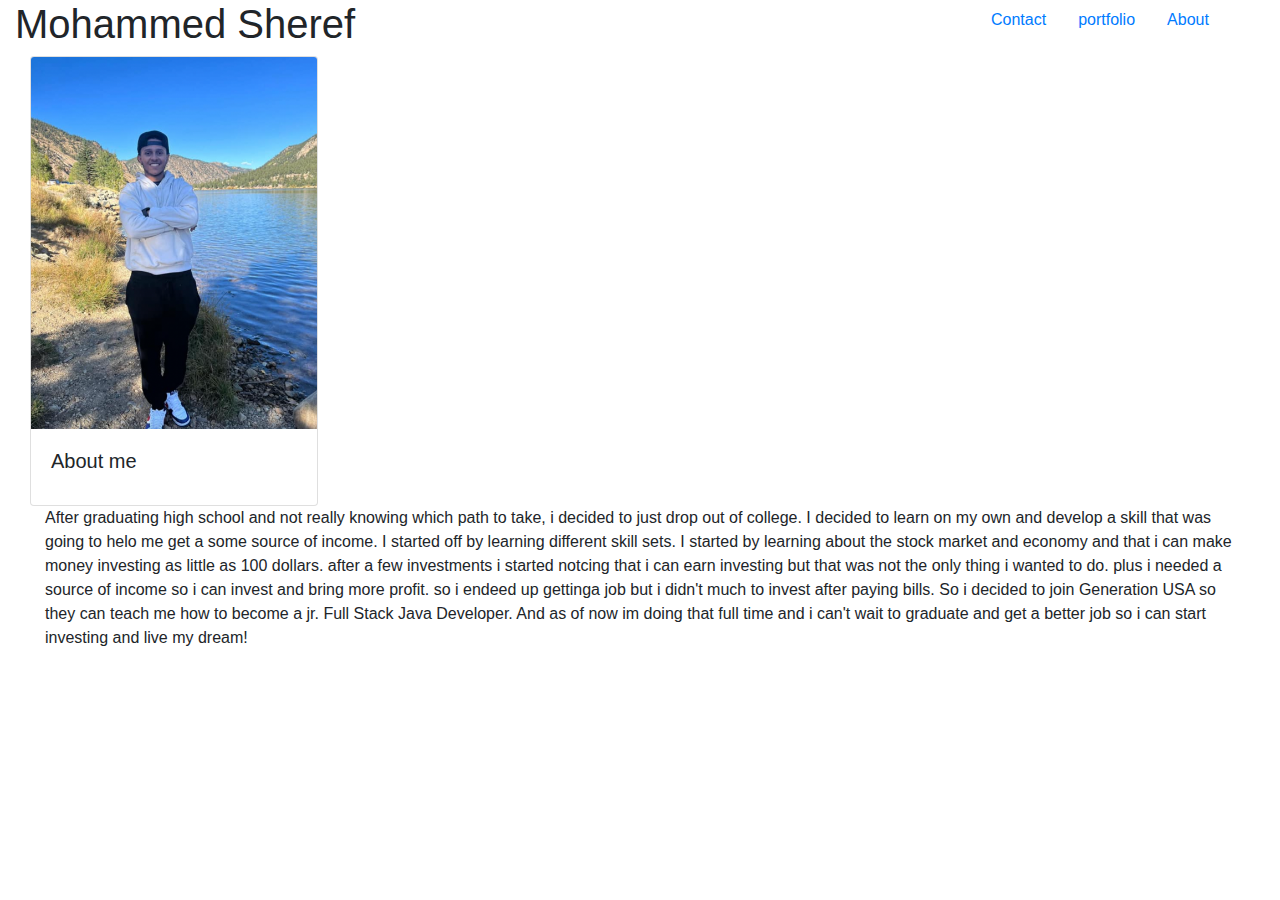
<file: index.html>
<!DOCTYPE html>
<html lang="en">
<head>
    <meta charset="UTF-8">
    <meta http-equiv="X-UA-Compatible" content="IE=edge">
    <meta name="viewport" content="width=device-width, initial-scale=1.0">
    <link rel="stylesheet" href="https://maxcdn.bootstrapcdn.com/bootstrap/4.0.0/css/bootstrap.min.css" integrity="sha384-Gn5384xqQ1aoWXA+058RXPxPg6fy4IWvTNh0E263XmFcJlSAwiGgFAW/dAiS6JXm" crossorigin="anonymous">
    <title>Document</title>
</head>
<body>

<div class="container-fluid">
    
    <div class="row">
      
        <div class="col-9">
           <h1>Mohammed Sheref</h1>
        </div>
        <div class="col">
            <ul class="nav">
                <li class="nav-item">
                  <a class="nav-link active" href="./contact.html">Contact</a>
                </li>
                <li class="nav-item">
                  <a class="nav-link" href="portfolio.html">portfolio</a>
                </li>
                <li class="nav-item">
                  <a class="nav-link" href="./index.html">About</a>
                </li>
            </ul>
        </div>
       <br>

            
        </div>
    <div class="container-fluid">
    <div class="row">
        <div class="col">
            <div class="card" style="width: 18rem;">
                <img src="./1.1.1.png" class="card-img-top" alt="...">
                <div class="card-body">
                  <h5 class="card-title">About me</h5>
                </div>
            </div>
        <div class="col">
            <p>After graduating high school and not really knowing which path to take, i decided to just drop out of college. I decided to learn on my own and develop a skill that was going to helo me get a some source of income.
                 I started off by learning different skill sets. I started by learning about the stock market and economy and that i can make money investing as little as 100 dollars. after a few investments i started notcing that i 
                 can earn investing but that was not the only thing i wanted to do. plus i needed a source of income so i can invest and bring more profit. so i endeed up gettinga job but i didn't much to invest after paying bills.
                 So i decided to join Generation USA so they can teach me how to become a jr. Full Stack Java Developer. And as of now im doing that full time and i can't wait to graduate and get a better job so i can start investing and
                 live my dream!

            </p>
        </div>
              

        </div>
    </div>
    </div>
</div>



<script src="https://cdn.jsdelivr.net/npm/bootstrap@5.1.3/dist/js/bootstrap.bundle.min.js" integrity="sha384-ka7Sk0Gln4gmtz2MlQnikT1wXgYsOg+OMhuP+IlRH9sENBO0LRn5q+8nbTov4+1p" crossorigin="anonymous"></script>     
</body>
</html>
</file>
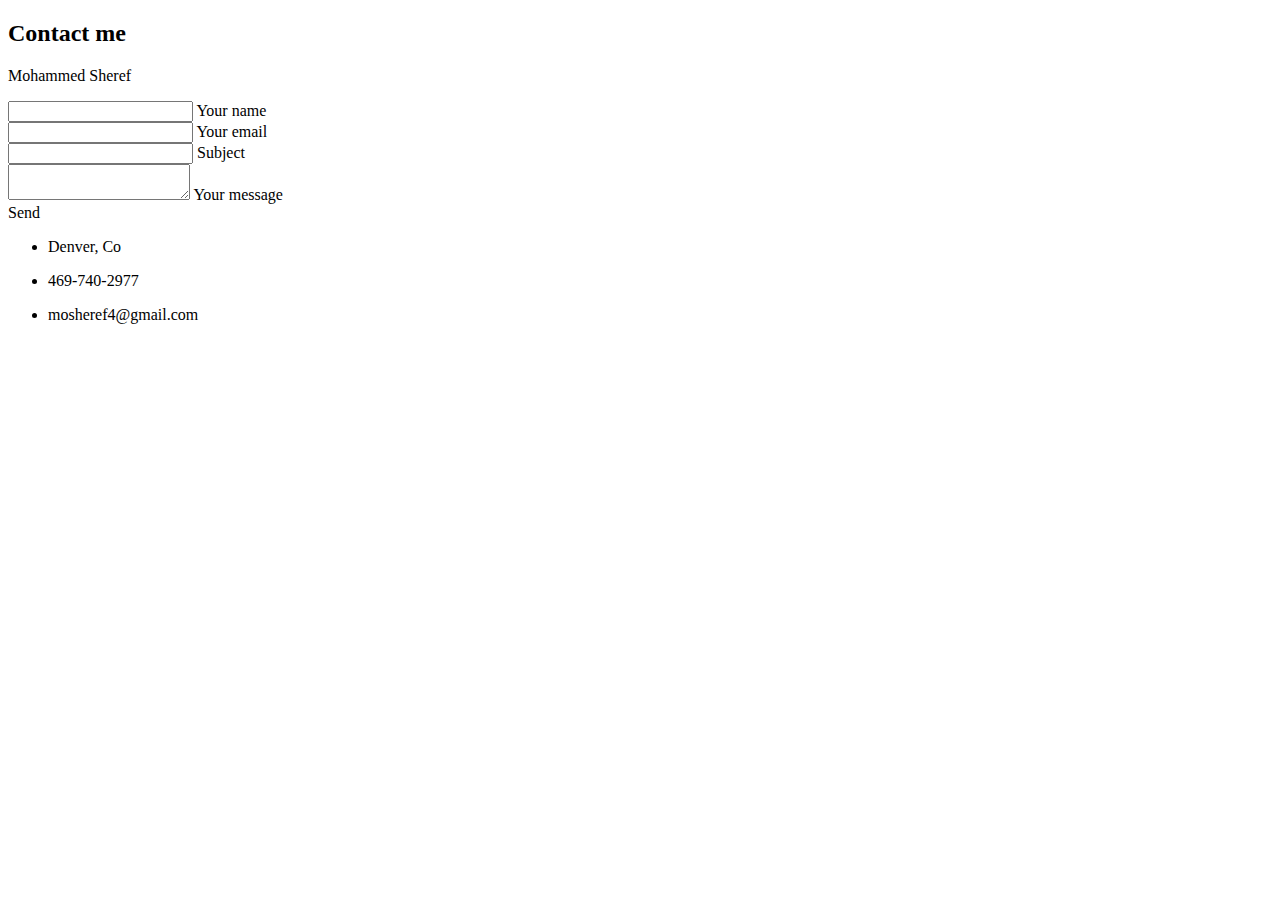
<file: contact.html>
<!DOCTYPE html>
<html lang="en">
<head>
    <meta charset="UTF-8">
    <meta http-equiv="X-UA-Compatible" content="IE=edge">
    <meta name="viewport" content="width=device-width, initial-scale=1.0">
    <link href="https://cdn.jsdelivr.net/npm/bootstrap@5.1.3/dist/css/bootstrap.min.css" rel="stylesheet" integrity="sha384-1BmE4kWBq78iYhFldvKuhfTAU6auU8tT94WrHftjDbrCEXSU1oBoqyl2QvZ6jIW3" crossorigin="anonymous">

    <title>Document</title>
</head>
<body>
    <div class="container">
    
        <div class="row">
        
            <div class="col">
                <!--Section: Contact v.2-->
<section class="mb-4">

    <!--Section heading-->
    <h2 class="h1-responsive font-weight-bold text-center my-4">Contact me</h2>
    <!--Section description-->
    <p class="text-center w-responsive mx-auto mb-5">Mohammed Sheref</p>

    <div class="row">

        <!--Grid column-->
        <div class="col-md-9 mb-md-0 mb-5">
            <form id="contact-form" name="contact-form" action="mail.php" method="POST">

                <!--Grid row-->
                <div class="row">

                    <!--Grid column-->
                    <div class="col-md-6">
                        <div class="md-form mb-0">
                            <input type="text" id="name" name="name" class="form-control">
                            <label for="name" class="">Your name</label>
                        </div>
                    </div>
                    <!--Grid column-->

                    <!--Grid column-->
                    <div class="col-md-6">
                        <div class="md-form mb-0">
                            <input type="text" id="email" name="email" class="form-control">
                            <label for="email" class="">Your email</label>
                        </div>
                    </div>
                    <!--Grid column-->

                </div>
                <!--Grid row-->

                <!--Grid row-->
                <div class="row">
                    <div class="col-md-12">
                        <div class="md-form mb-0">
                            <input type="text" id="subject" name="subject" class="form-control">
                            <label for="subject" class="">Subject</label>
                        </div>
                    </div>
                </div>
                <!--Grid row-->

                <!--Grid row-->
                <div class="row">

                    <!--Grid column-->
                    <div class="col-md-12">

                        <div class="md-form">
                            <textarea type="text" id="message" name="message" rows="2" class="form-control md-textarea"></textarea>
                            <label for="message">Your message</label>
                        </div>

                    </div>
                </div>
                <!--Grid row-->

            </form>

            <div class="text-center text-md-left">
                <a class="btn btn-primary" onclick="document.getElementById('contact-form').submit();">Send</a>
            </div>
            <div class="status"></div>
        </div>
        <!--Grid column-->

        <!--Grid column-->
        <div class="col-md-3 text-center">
            <ul class="list-unstyled mb-0">
                <li><i class="fas fa-map-marker-alt fa-2x"></i>
                    <p>Denver, Co</p>
                </li>

                <li><i class="fas fa-phone mt-4 fa-2x"></i>
                    <p>469-740-2977</p>
                </li>

                <li><i class="fas fa-envelope mt-4 fa-2x"></i>
                    <p>mosheref4@gmail.com
                    </p>
                </li>
            </ul>
        </div>
        <!--Grid column-->

    </div>

</section>
<!--Section: Contact v.2-->
            </div>
        </div>
    </div>
    


<script src="https://cdn.jsdelivr.net/npm/bootstrap@5.1.3/dist/js/bootstrap.bundle.min.js" integrity="sha384-ka7Sk0Gln4gmtz2MlQnikT1wXgYsOg+OMhuP+IlRH9sENBO0LRn5q+8nbTov4+1p" crossorigin="anonymous"></script>

</body>
</html>
</file>
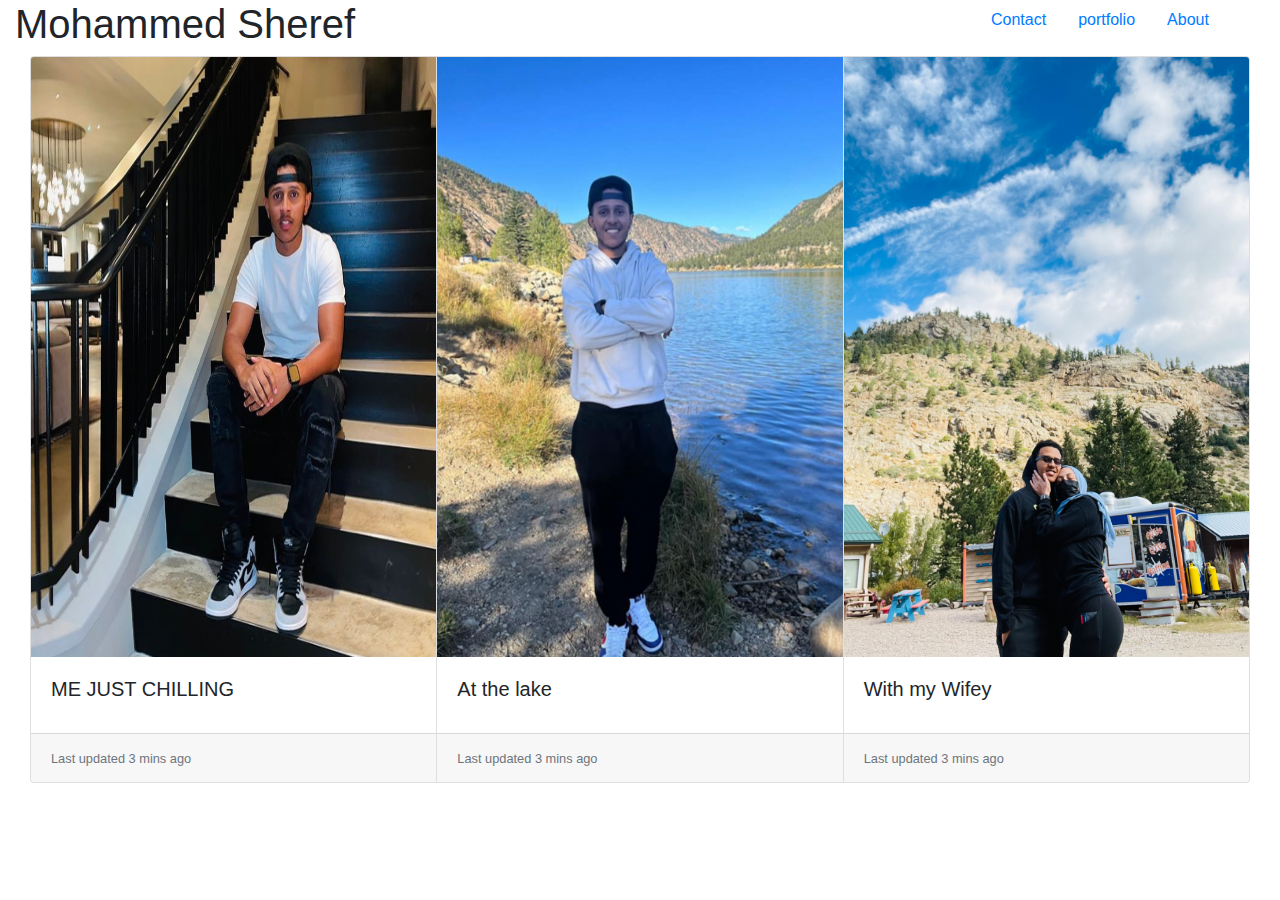
<file: portfolio.html>
<!DOCTYPE html>
<html lang="en">
<head>
    <meta charset="UTF-8">
    <meta http-equiv="X-UA-Compatible" content="IE=edge">
    <meta name="viewport" content="width=device-width, initial-scale=1.0">
    <link rel="stylesheet" href="https://maxcdn.bootstrapcdn.com/bootstrap/4.0.0/css/bootstrap.min.css" integrity="sha384-Gn5384xqQ1aoWXA+058RXPxPg6fy4IWvTNh0E263XmFcJlSAwiGgFAW/dAiS6JXm" crossorigin="anonymous">
    <link rel="stylesheet" href="style.css">
    <title>Document</title>
</head>
<body>
    <div class="container-fluid">
    
        <div class="row">
          
            <div class="col-9">
               <h1>Mohammed Sheref</h1>
            </div>
            <div class="col">
                <ul class="nav">
                    <li class="nav-item">
                      <a class="nav-link active" href="./contact.html">Contact</a>
                    </li>
                    <li class="nav-item">
                      <a class="nav-link" href="portfolio.html">portfolio</a>
                    </li>
                    <li class="nav-item">
                      <a class="nav-link" href="./index.html">About</a>
                    </li>
                </ul>
            </div>
           <br>
    
                
            </div>
        <div class="container-fluid">
        
            <div class="card-group">
                <div class="card">
                  <img class="card-img-top" src="./2.2.2.png" alt="Card image cap">
                  <div class="card-body">
                    <h5 class="card-title">ME JUST CHILLING</h5>
                    
                  </div>
                  <div class="card-footer">
                    <small class="text-muted">Last updated 3 mins ago</small>
                  </div>
                </div>
                <div class="card">
                  <img class="card-img-top" src="./1.1.1.png" alt="Card image cap">
                  <div class="card-body">
                    <h5 class="card-title">At the lake</h5>
                    
                  </div>
                  <div class="card-footer">
                    <small class="text-muted">Last updated 3 mins ago</small>
                  </div>
                </div>
                <div class="card">
                  <img class="card-img-top" src="./33.jpeg" alt="Card image cap">
                  <div class="card-body">
                    <h5 class="card-title">With my Wifey</h5>
                    
                  </div>
                  <div class="card-footer">
                    <small class="text-muted">Last updated 3 mins ago</small>
                  </div>
                </div>
              </div>
            
                  
    
        
        </div>
        </div>
    </div>
</body>
</html>
</file>
<file: style.css>
.card-img-top{
    height: 600px;
    width: auto;
}
</file>
